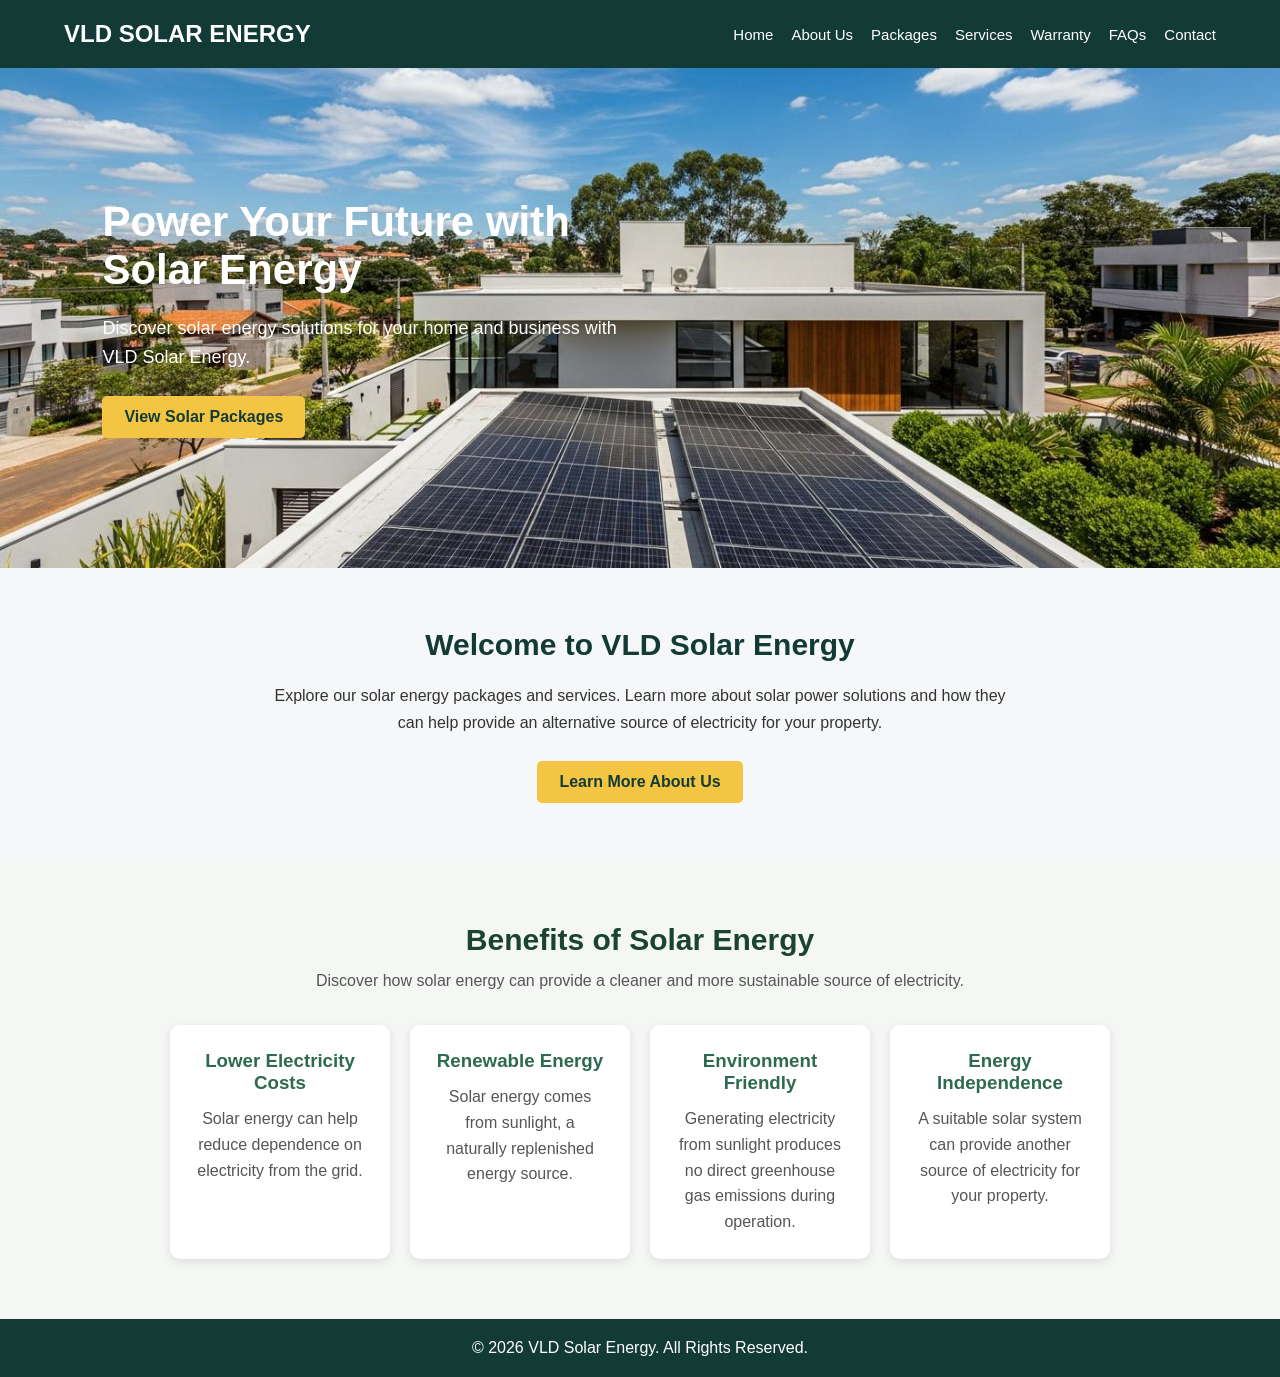
<file: index.html>
<!DOCTYPE html>
<html lang="en">
<head>
    <meta charset="UTF-8">
    <meta name="viewport" content="width=device-width, initial-scale=1.0">
    <title>VLD Solar Energy | Home</title>
    <link rel="stylesheet" href="style.css">
</head>

<body>
    <header>
        <h2>VLD SOLAR ENERGY</h2>
        <nav>
            <a href="index.html">Home</a>
            <a href="about.html">About Us</a>
            <a href="packages.html">Packages</a>
            <a href="services.html">Services</a>
            <a href="warranty.html">Warranty</a>
            <a href="faqs.html">FAQs</a>
            <a href="contact.html">Contact</a>
        </nav>
    </header>

    <section class="home">
        <div class="home-content">
            <h1>Power Your Future with Solar Energy</h1>
            <p>
                Discover solar energy solutions for your home
                and business with VLD Solar Energy.
            </p>
            <a href="packages.html" class="home-button">
                View Solar Packages
            </a>
        </div>
    </section>

    <section class="introduction">
        <h2>Welcome to VLD Solar Energy</h2>
        <p>
            Explore our solar energy packages and services.
            Learn more about solar power solutions and how
            they can help provide an alternative source of
            electricity for your property.
        </p>
        <a href="about.html" class="read-more">
            Learn More About Us
        </a>
    </section>

<section class="benefits">
    <h2>Benefits of Solar Energy</h2>
    <p>Discover how solar energy can provide a cleaner and more sustainable source of electricity.</p>

    <div class="benefits-container">

        <div class="benefit-card">
            <h3>Lower Electricity Costs</h3>
            <p>Solar energy can help reduce dependence on electricity from the grid.</p>
        </div>

        <div class="benefit-card">
            <h3>Renewable Energy</h3>
            <p>Solar energy comes from sunlight, a naturally replenished energy source.</p>
        </div>

        <div class="benefit-card">
            <h3>Environment Friendly</h3>
            <p>Generating electricity from sunlight produces no direct greenhouse gas emissions during operation.</p>
        </div>

        <div class="benefit-card">
            <h3>Energy Independence</h3>
            <p>A suitable solar system can provide another source of electricity for your property.</p>
        </div>

    </div>
</section>

    <footer>
        <p>&copy; 2026 VLD Solar Energy. All Rights Reserved.</p>
    </footer>
    <script src="script.js"></script>

</body>
</html>
</file>
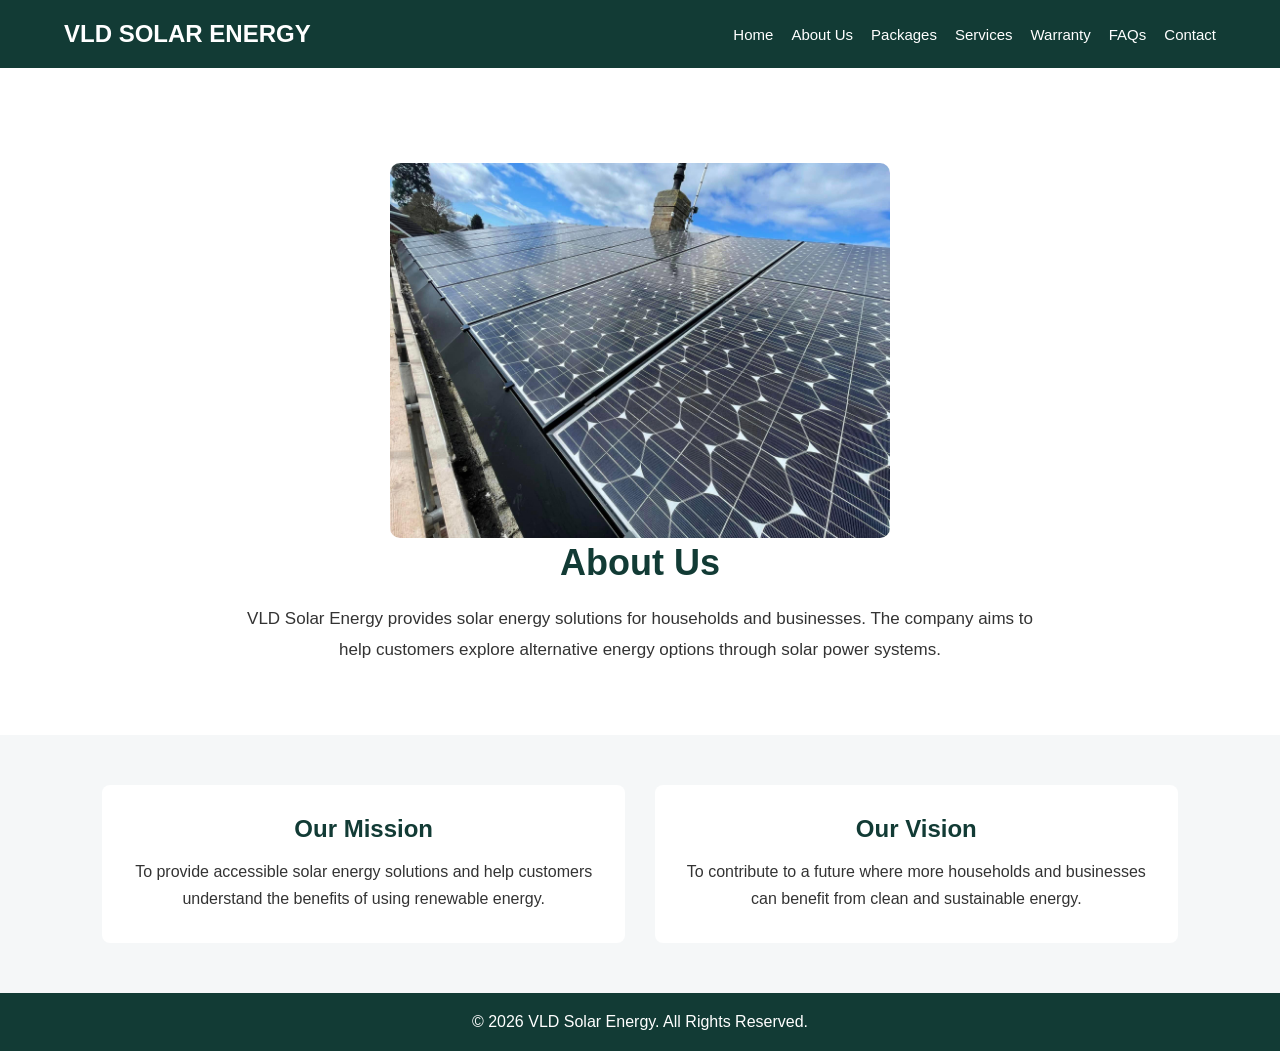
<file: about.html>
<!DOCTYPE html>
<html lang="en">
<head>
    <meta charset="UTF-8">
    <meta name="viewport" content="width=device-width, initial-scale=1.0">
    <title>VLD Solar Energy | About Us</title>
    <link rel="stylesheet" href="style.css">
</head>

<body>
    <header>
        <h2>VLD SOLAR ENERGY</h2>

        <nav>
            <a href="index.html">Home</a>
            <a href="about.html">About Us</a>
            <a href="packages.html">Packages</a>
            <a href="services.html">Services</a>
            <a href="warranty.html">Warranty</a>
            <a href="faqs.html">FAQs</a>
            <a href="contact.html">Contact</a>
        </nav>
    </header>

    <section class="about">
        <img src="images/solar-panels.jpg"
            alt="Solar panels"
            class="about-image">
    
        <h1>About Us</h1>
        <p>
            VLD Solar Energy provides solar energy solutions
            for households and businesses. The company aims
            to help customers explore alternative energy
            options through solar power systems.
        </p>
    </section>

    <section class="mission-vision">
        <div class="mission">
            <h2>Our Mission</h2>
            <p>
                To provide accessible solar energy solutions
                and help customers understand the benefits
                of using renewable energy.
            </p>
        </div>

        <div class="vision">
            <h2>Our Vision</h2>
            <p>
                To contribute to a future where more
                households and businesses can benefit
                from clean and sustainable energy.
            </p>
        </div>
    </section>

    <footer>
        <p>&copy; 2026 VLD Solar Energy. All Rights Reserved.</p>
    </footer>

    <script src="script.js"></script>

</body>
</html>
</file>
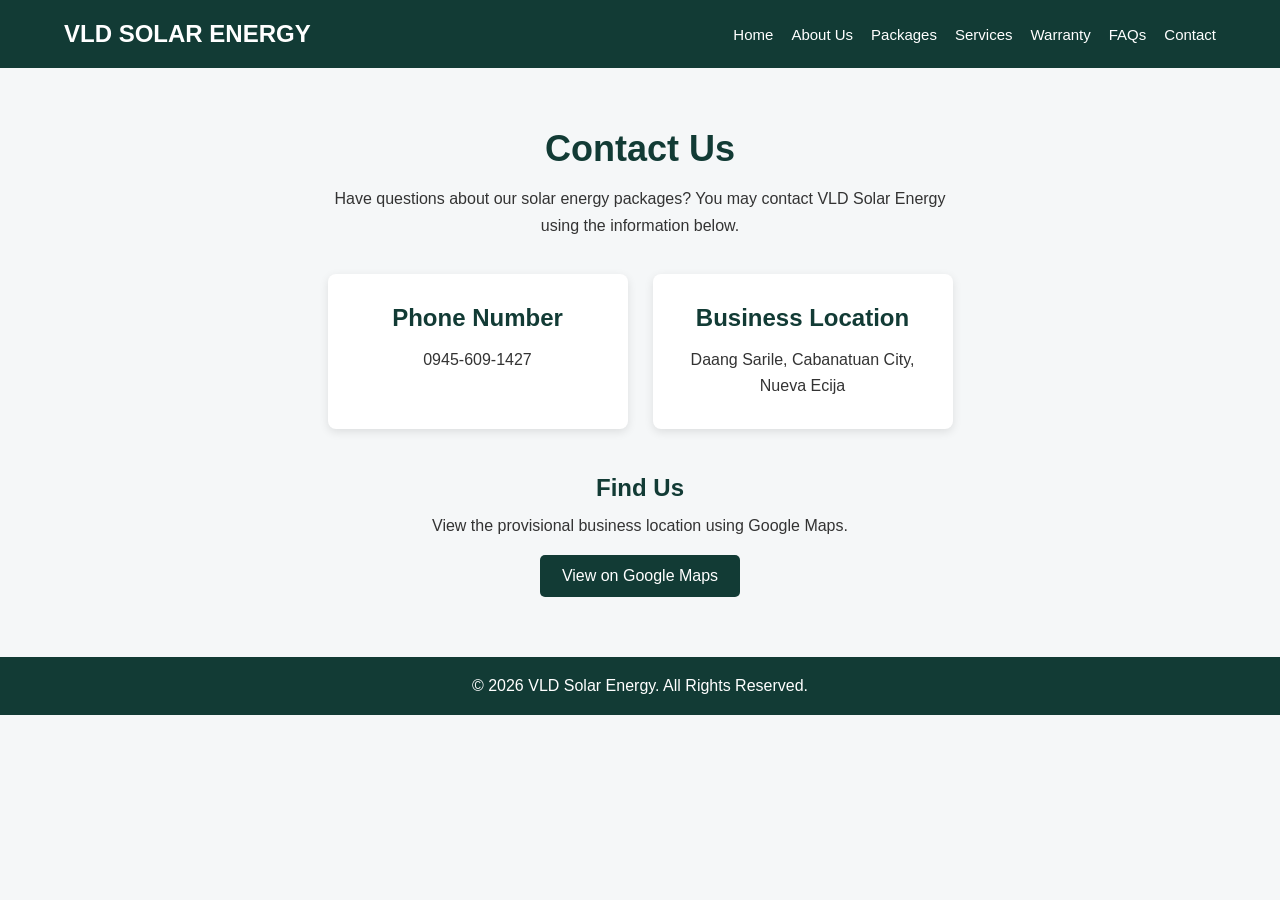
<file: contact.html>
<!DOCTYPE html>
<html lang="en">
<head>
    <meta charset="UTF-8">
    <meta name="viewport" content="width=device-width, initial-scale=1.0">
    <title>VLD Solar Energy | Contact</title>
    <link rel="stylesheet" href="style.css">
</head>

<body>
    <header>
        <h2>VLD SOLAR ENERGY</h2>
        <nav>
            <a href="index.html">Home</a>
            <a href="about.html">About Us</a>
            <a href="packages.html">Packages</a>
            <a href="services.html">Services</a>
            <a href="warranty.html">Warranty</a>
            <a href="faqs.html">FAQs</a>
            <a href="contact.html">Contact</a>
        </nav>
    </header>

    <section class="contact">
        <h1>Contact Us</h1>
        <p>
            Have questions about our solar energy packages?
            You may contact VLD Solar Energy using the
            information below.
        </p>

        <div class="contact-container">
            <div class="contact-card">

                <h2>Phone Number</h2>

                <p>0945-609-1427</p>

            </div>

            <div class="contact-card">
                <h2>Business Location</h2>
                <p>
                    Daang Sarile, Cabanatuan City,
                    Nueva Ecija
                </p>
            </div>

        </div>

        <div class="location">
            <h2>Find Us</h2>
            <p>
                View the provisional business location
                using Google Maps.
            </p>
            <a href="https://www.google.com/maps/search/?api=1&query=Daang+Sarile+Cabanatuan+City+Nueva+Ecija"
               target="_blank">
                View on Google Maps
            </a>
        </div>
    </section>

    <footer>
        <p>&copy; 2026 VLD Solar Energy. All Rights Reserved.</p>
    </footer>

    <script src="script.js"></script>

</body>
</html>
</file>
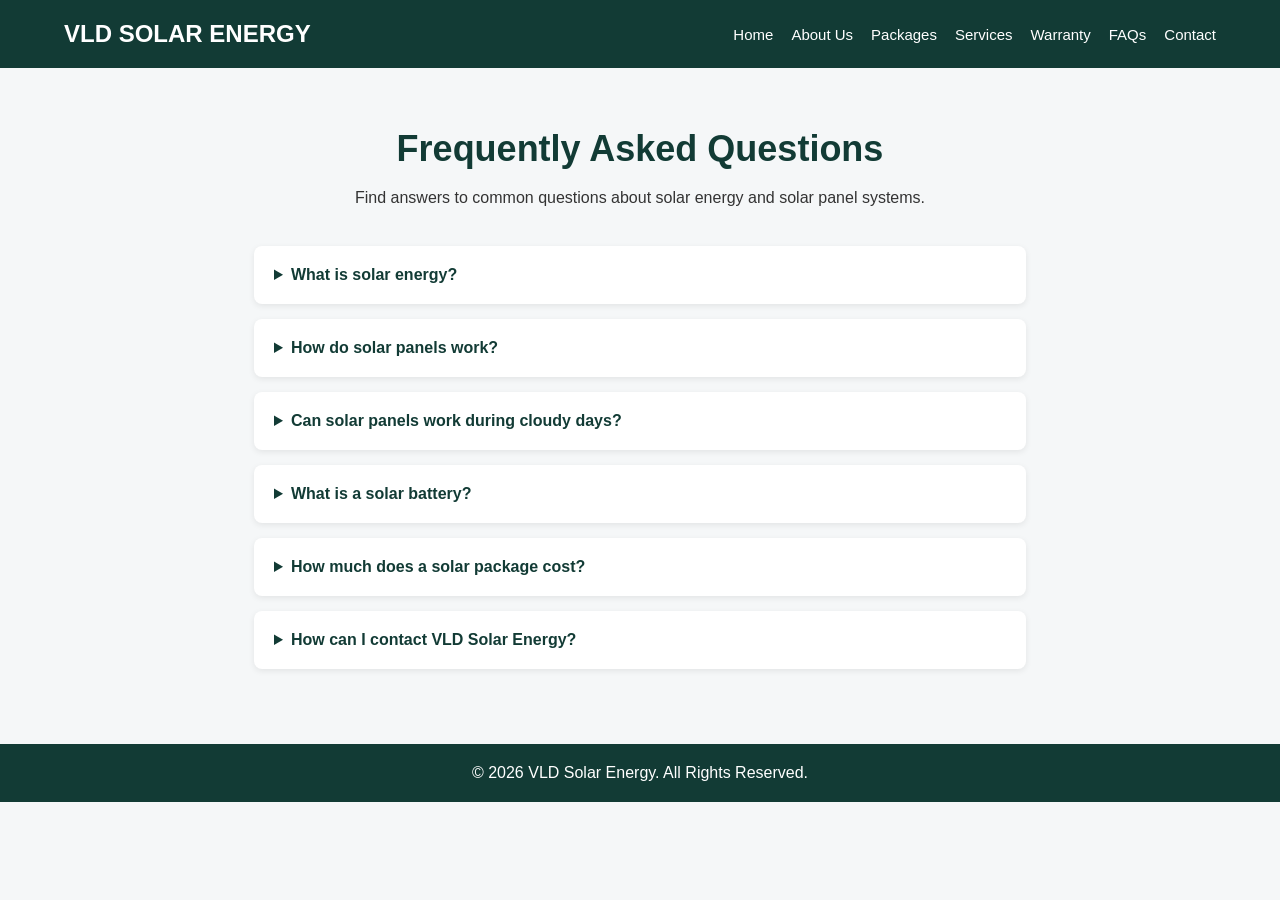
<file: faqs.html>
<!DOCTYPE html>
<html lang="en">
<head>
    <meta charset="UTF-8">
    <meta name="viewport" content="width=device-width, initial-scale=1.0">
    <title>VLD Solar Energy | FAQs</title>
    <link rel="stylesheet" href="style.css">
</head>

<body>
    <header>
        <h2>VLD SOLAR ENERGY</h2>

        <nav>
            <a href="index.html">Home</a>
            <a href="about.html">About Us</a>
            <a href="packages.html">Packages</a>
            <a href="services.html">Services</a>
            <a href="warranty.html">Warranty</a>
            <a href="faqs.html">FAQs</a>
            <a href="contact.html">Contact</a>
        </nav>
    </header>

    <section class="faqs">

        <h1>Frequently Asked Questions</h1>

        <p>
            Find answers to common questions about
            solar energy and solar panel systems.
        </p>

        <details>
            <summary>What is solar energy?</summary>
            <p>
                Solar energy is electricity or heat obtained
                from sunlight using solar technologies.
            </p>
        </details>

        <details>
            <summary>How do solar panels work?</summary>
            <p>
                Solar panels convert sunlight into electrical
                energy that can be used to power appliances
                and other electrical equipment.
            </p>
        </details>

        <details>
            <summary>Can solar panels work during cloudy days?</summary>
            <p>
                Yes. Solar panels can still generate electricity
                when sunlight is limited, although their output
                is generally reduced.
            </p>
        </details>

        <details>
            <summary>What is a solar battery?</summary>
            <p>
                A solar battery stores electricity generated
                by a solar system for later use.
            </p>
        </details>

        <details>
            <summary>How much does a solar package cost?</summary>
            <p>
                VLD Solar Energy advertises different packages
                with varying capacities and prices. Visit our
                Packages page for more information.
            </p>
        </details>

        <details>
            <summary>How can I contact VLD Solar Energy?</summary>
            <p>
                You can visit our Contact page to find
                the available contact information.
            </p>
        </details>
    </section>

    <footer>
        <p>&copy; 2026 VLD Solar Energy. All Rights Reserved.</p>
    </footer>

    <script src="script.js"></script>

</body>
</html>
</file>
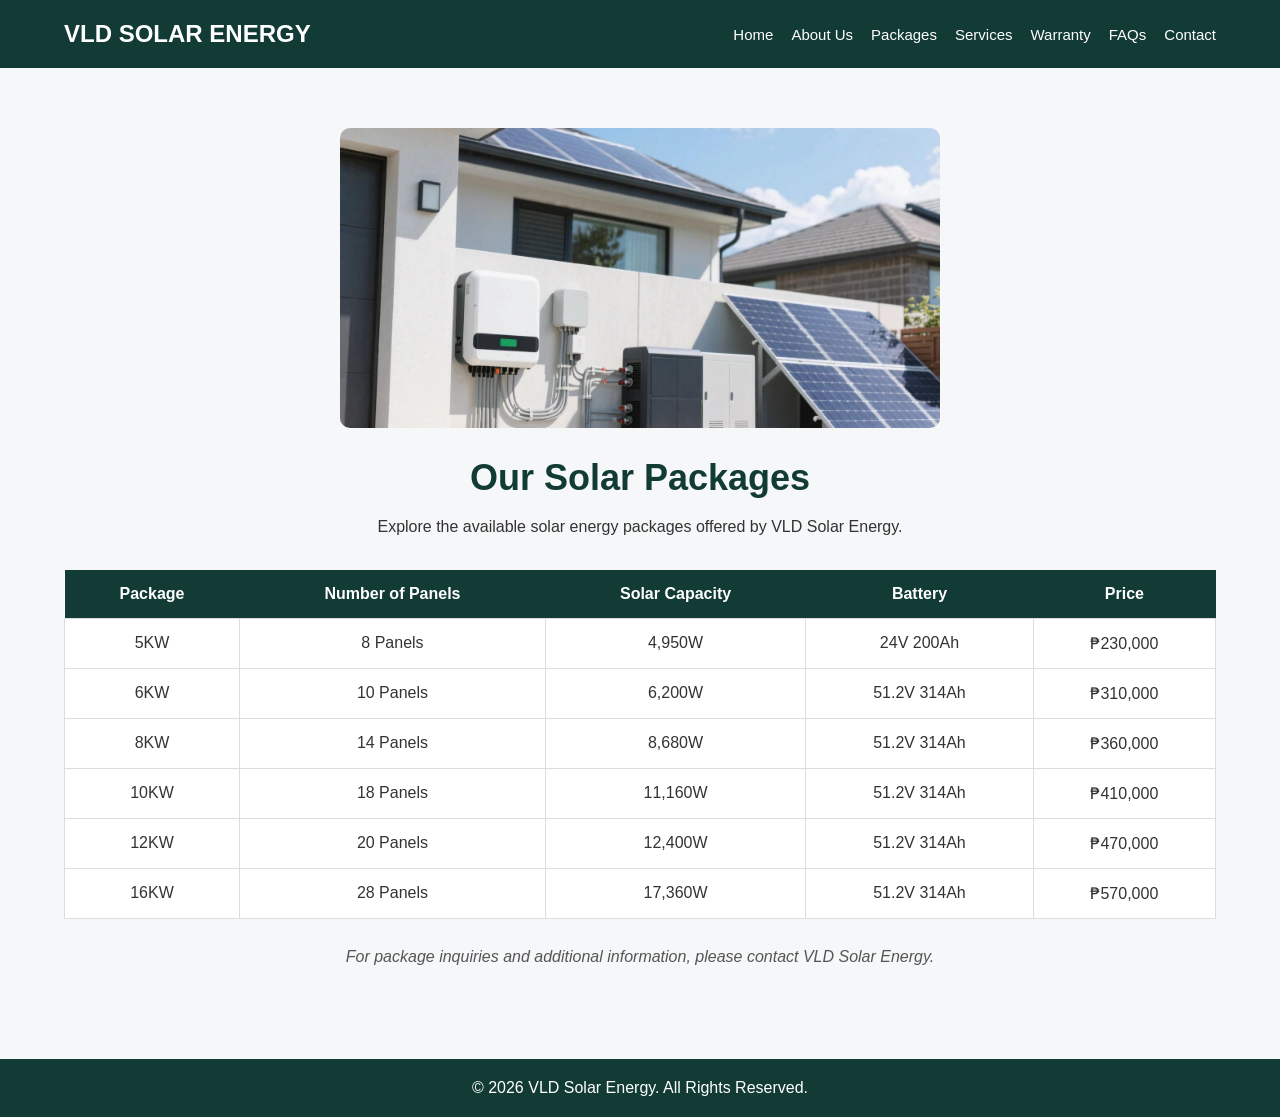
<file: packages.html>
<!DOCTYPE html>
<html lang="en">
<head>
    <meta charset="UTF-8">
    <meta name="viewport" content="width=device-width, initial-scale=1.0">
    <title>VLD Solar Energy | Packages</title>
    <link rel="stylesheet" href="style.css">
</head>

<body>
    <header>
        <h2>VLD SOLAR ENERGY</h2>

        <nav>
            <a href="index.html">Home</a>
            <a href="about.html">About Us</a>
            <a href="packages.html">Packages</a>
            <a href="services.html">Services</a>
            <a href="warranty.html">Warranty</a>
            <a href="faqs.html">FAQs</a>
            <a href="contact.html">Contact</a>
        </nav>
    </header>


    <section class="packages">

        <img src="images/solar-battery.jpg"
     alt="Solar battery system"
     class="package-image">

        <h1>Our Solar Packages</h1>

        <p>
            Explore the available solar energy packages
            offered by VLD Solar Energy.
        </p>

        <div class="table-container">
            <table class="package-table">
                <thead>
                    <tr>
                        <th>Package</th>
                        <th>Number of Panels</th>
                        <th>Solar Capacity</th>
                        <th>Battery</th>
                        <th>Price</th>
                    </tr>
                </thead>

                <tbody>
                    <tr>
                        <td>5KW</td>
                        <td>8 Panels</td>
                        <td>4,950W</td>
                        <td>24V 200Ah</td>
                        <td>₱230,000</td>
                    </tr>

                    <tr>
                        <td>6KW</td>
                        <td>10 Panels</td>
                        <td>6,200W</td>
                        <td>51.2V 314Ah</td>
                        <td>₱310,000</td>
                    </tr>

                    <tr>
                        <td>8KW</td>
                        <td>14 Panels</td>
                        <td>8,680W</td>
                        <td>51.2V 314Ah</td>
                        <td>₱360,000</td>
                    </tr>

                    <tr>
                        <td>10KW</td>
                        <td>18 Panels</td>
                        <td>11,160W</td>
                        <td>51.2V 314Ah</td>
                        <td>₱410,000</td>
                    </tr>

                    <tr>
                        <td>12KW</td>
                        <td>20 Panels</td>
                        <td>12,400W</td>
                        <td>51.2V 314Ah</td>
                        <td>₱470,000</td>
                    </tr>

                    <tr>
                        <td>16KW</td>
                        <td>28 Panels</td>
                        <td>17,360W</td>
                        <td>51.2V 314Ah</td>
                        <td>₱570,000</td>
                    </tr>
                </tbody>

            </table>
        </div>

        <p class="package-note">
            For package inquiries and additional information,
            please contact VLD Solar Energy.
        </p>

    </section>

    <footer>
        <p>&copy; 2026 VLD Solar Energy. All Rights Reserved.</p>
    </footer>

    <script src="script.js"></script>

</body>
</html>
</file>
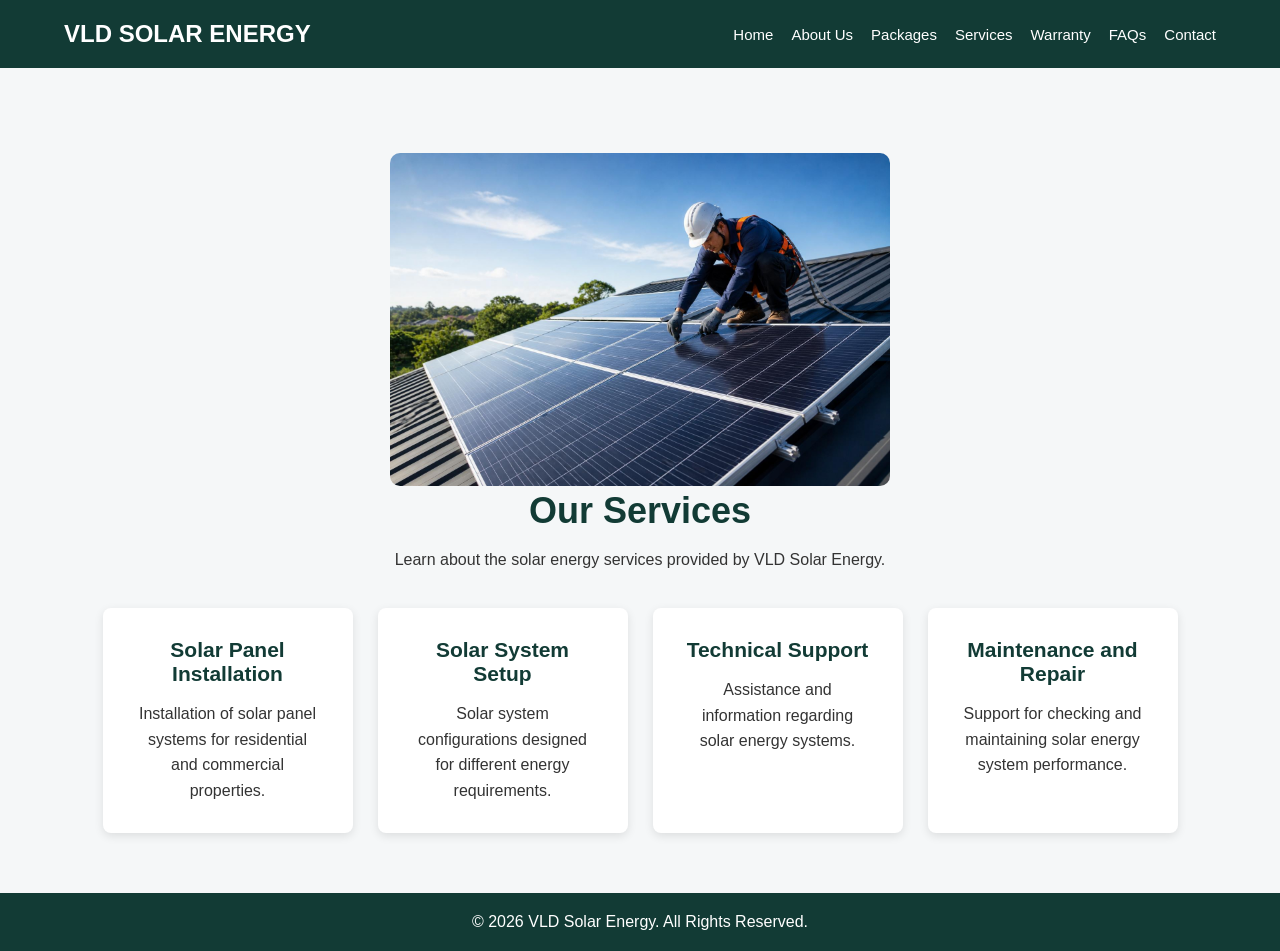
<file: services.html>
<!DOCTYPE html>
<html lang="en">
<head>
    <meta charset="UTF-8">
    <meta name="viewport" content="width=device-width, initial-scale=1.0">
    <title>VLD Solar Energy | Services</title>
    <link rel="stylesheet" href="style.css">
</head>

<body>

    <header>
        <h2>VLD SOLAR ENERGY</h2>
        <nav>
            <a href="index.html">Home</a>
            <a href="about.html">About Us</a>
            <a href="packages.html">Packages</a>
            <a href="services.html">Services</a>
            <a href="warranty.html">Warranty</a>
            <a href="faqs.html">FAQs</a>
            <a href="contact.html">Contact</a>
        </nav>
    </header>

    <section class="services">
        <img src="images/solar-installation.jpg"
     alt="Solar panel installation"
     class="about-image">

        <h1>Our Services</h1>
        <p>
            Learn about the solar energy services
            provided by VLD Solar Energy.
        </p>

        <div class="service-container">

            <div class="service-card">
                <h2>Solar Panel Installation</h2>

                <p>
                    Installation of solar panel systems
                    for residential and commercial properties.
                </p>
            </div>

            <div class="service-card">
                <h2>Solar System Setup</h2>

                <p>
                    Solar system configurations designed
                    for different energy requirements.
                </p>
            </div>

            <div class="service-card">
                <h2>Technical Support</h2>

                <p>
                    Assistance and information regarding
                    solar energy systems.
                </p>
            </div>

            <div class="service-card">
                <h2>Maintenance and Repair</h2>

                <p>
                    Support for checking and maintaining
                    solar energy system performance.
                </p>
            </div>
        </div>
    </section>

    <footer>
        <p>&copy; 2026 VLD Solar Energy. All Rights Reserved.</p>
    </footer>

    <script src="script.js"></script>

</body>
</html>
</file>
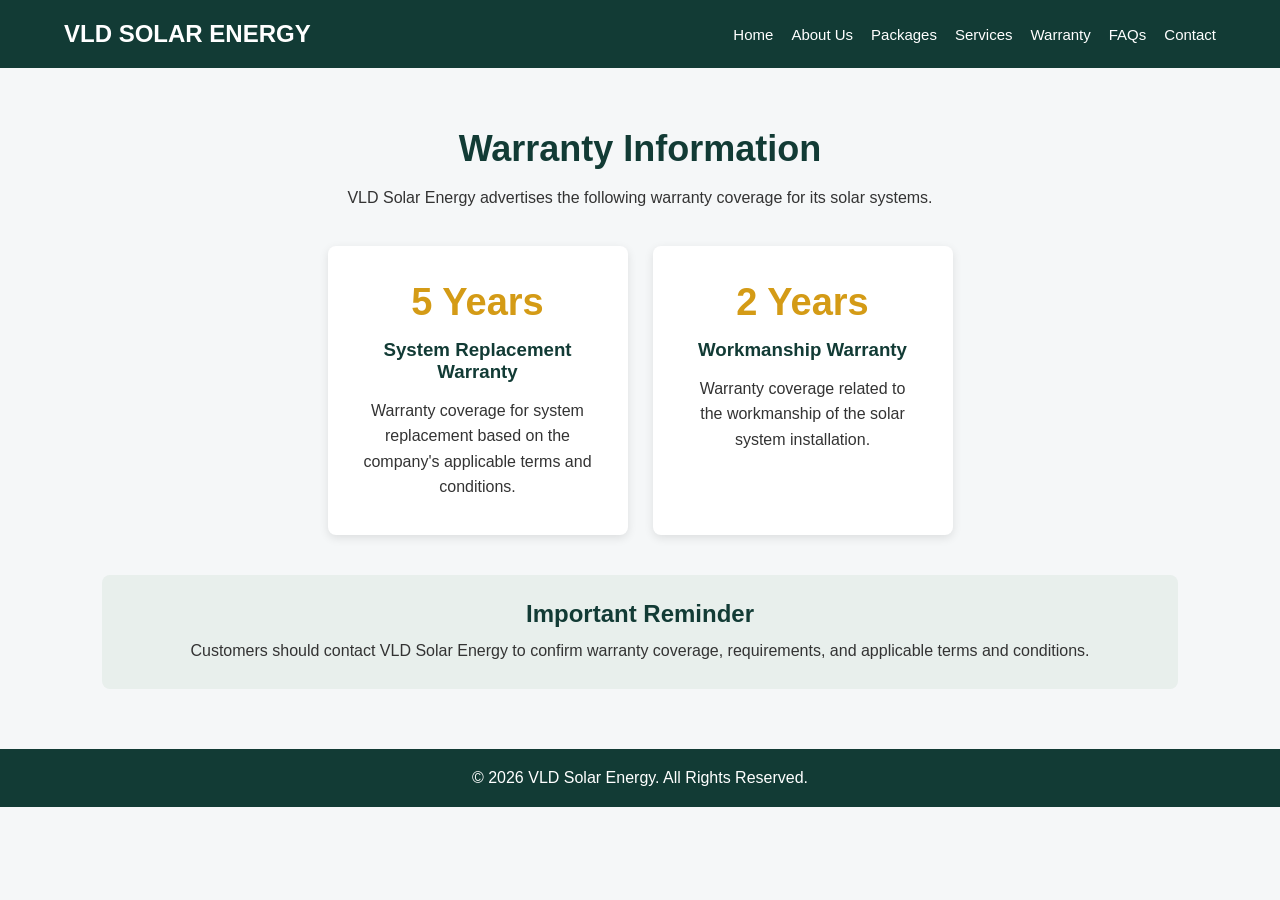
<file: warranty.html>
<!DOCTYPE html>
<html lang="en">
<head>
    <meta charset="UTF-8">
    <meta name="viewport" content="width=device-width, initial-scale=1.0">
    <title>VLD Solar Energy | Warranty</title>
    <link rel="stylesheet" href="style.css">
</head>

<body>
    <header>
        <h2>VLD SOLAR ENERGY</h2>
        <nav>
            <a href="index.html">Home</a>
            <a href="about.html">About Us</a>
            <a href="packages.html">Packages</a>
            <a href="services.html">Services</a>
            <a href="warranty.html">Warranty</a>
            <a href="faqs.html">FAQs</a>
            <a href="contact.html">Contact</a>
        </nav>
    </header>

    <section class="warranty">
        <h1>Warranty Information</h1>
        <p>
            VLD Solar Energy advertises the following
            warranty coverage for its solar systems.
        </p>

        <div class="warranty-container">
            <div class="warranty-card">
                <h2>5 Years</h2>
                <h3>System Replacement Warranty</h3>
                <p>
                    Warranty coverage for system replacement
                    based on the company's applicable terms
                    and conditions.
                </p>
            </div>

            <div class="warranty-card">
                <h2>2 Years</h2>
                <h3>Workmanship Warranty</h3>
                <p>
                    Warranty coverage related to the
                    workmanship of the solar system installation.
                </p>
            </div>
        </div>

        <div class="warranty-note">
            <h2>Important Reminder</h2>
            <p>
                Customers should contact VLD Solar Energy
                to confirm warranty coverage, requirements,
                and applicable terms and conditions.
            </p>
        </div>
    </section>

    <footer>
        <p>&copy; 2026 VLD Solar Energy. All Rights Reserved.</p>
    </footer>

    <script src="script.js"></script>

</body>
</html>
</file>
<file: style.css>
/* global styles */
* {
    margin: 0;
    padding: 0;
    box-sizing: border-box;
}

body {
    font-family: Arial, sans-serif;
    background-color: #f5f7f8;
    color: #333;
}

/* Header and Navigation */
header {
    display: flex;
    justify-content: space-between;
    align-items: center;
    flex-wrap: wrap;
    background-color: #123b35;
    color: white;
    padding: 20px 5%;
}

header h2 {
    font-size: 24px;
}

nav {
    display: flex;
    flex-wrap: wrap;
    gap: 18px;
}

nav a {
    color: white;
    text-decoration: none;
    font-size: 15px;
}

nav a:hover {
    color: #f4c542;
}

/* Home Page */
.home {
    display: flex;
    align-items: center;
    min-height: 500px;
    padding: 50px 8%;
    background-image: url("images/solar-banner.jpg");
    background-size: cover;
    background-position: center;
    background-repeat: no-repeat;
}

.home-content {
    max-width: 550px;
    color: white;
}

.home-content h1 {
    font-size: 42px;
    margin-bottom: 20px;
}

.home-content p {
    font-size: 18px;
    line-height: 1.6;
    margin-bottom: 25px;
}

.home-button,
.read-more {
    display: inline-block;
    background-color: #f4c542;
    color: #123b35;
    padding: 12px 22px;
    text-decoration: none;
    border-radius: 5px;
    font-weight: bold;
}

.home-button:hover,
.read-more:hover {
    background-color: #e0ae20;
}

.introduction {
    text-align: center;
    padding: 60px 10%;
}

.introduction h2 {
    color: #123b35;
    font-size: 30px;
    margin-bottom: 20px;
}

.introduction p {
    max-width: 750px;
    margin: 0 auto 25px;
    line-height: 1.7;
    font-size: 16px;
}

/* About Us Page */
.about {
    text-align: center;
    padding: 70px 10%;
    background-color: white;
}

.about h1 {
    color: #123b35;
    font-size: 36px;
    margin-bottom: 20px;
}

.about p {
    max-width: 800px;
    margin: auto;
    line-height: 1.8;
    font-size: 17px;
}

.about-image {
    width: 100%;
    max-width: 500px;
    height: auto;
    margin-top: 25px;
    border-radius: 10px;
}

.mission-vision {
    display: flex;
    justify-content: center;
    flex-wrap: wrap;
    gap: 30px;
    padding: 50px 8%;
}

.mission,
.vision {
    flex: 1;
    min-width: 250px;
    background-color: white;
    padding: 30px;
    border-radius: 8px;
    text-align: center;
}

.mission h2,
.vision h2 {
    color: #123b35;
    margin-bottom: 15px;
}

.mission p,
.vision p {
    line-height: 1.7;
}

/* Services Page */
.services {
    padding: 60px 8%;
    text-align: center;
}

.services h1 {
    color: #123b35;
    font-size: 36px;
    margin-bottom: 15px;
}

.services > p {
    margin-bottom: 35px;
    line-height: 1.6;
}

.service-container {
    display: flex;
    justify-content: center;
    flex-wrap: wrap;
    gap: 25px;
}

.service-card {
    width: 250px;
    background-color: white;
    padding: 30px;
    border-radius: 8px;
    box-shadow: 0 3px 10px rgba(0, 0, 0, 0.1);
    transition: 0.3s;
}

.service-card:hover {
    transform: translateY(-5px);
}

.service-card img {
    width: 100%;
    height: 150px;
    object-fit: cover;
    border-radius: 5px;
    margin-bottom: 15px;
}

.service-card h2 {
    color: #123b35;
    font-size: 21px;
    margin-bottom: 15px;
}

.service-card p {
    line-height: 1.6;
}

/* Solar Packages Page */
.packages {
    padding: 60px 5%;
    text-align: center;
}

.packages h1 {
    color: #123b35;
    font-size: 36px;
    margin-bottom: 15px;
}

.packages p {
    margin-bottom: 30px;
    line-height: 1.6;
}

.package-image {
    width: 100%;
    max-width: 600px;
    height: 300px;
    object-fit: cover;
    border-radius: 10px;
    margin-bottom: 25px;
}

.table-container {
    overflow-x: auto;
}

.package-table {
    width: 100%;
    border-collapse: collapse;
    background-color: white;
}

.package-table th {
    background-color: #123b35;
    color: white;
    padding: 15px;
}

.package-table td {
    padding: 15px;
    border: 1px solid #ddd;
}

.package-table tr:hover {
    background-color: #f0f5f2;
}

.package-note {
    margin-top: 25px;
    font-style: italic;
    color: #555;
}

/* Warranty Page */
.warranty {
    padding: 60px 8%;
    text-align: center;
}

.warranty h1 {
    color: #123b35;
    font-size: 36px;
    margin-bottom: 15px;
}

.warranty > p {
    margin-bottom: 35px;
    line-height: 1.6;
}

.warranty-container {
    display: flex;
    justify-content: center;
    flex-wrap: wrap;
    gap: 25px;
}

.warranty-card {
    width: 300px;
    background-color: white;
    padding: 35px;
    border-radius: 8px;
    box-shadow: 0 3px 10px rgba(0, 0, 0, 0.1);
}

.warranty-card h2 {
    color: #d49b16;
    font-size: 38px;
    margin-bottom: 15px;
}

.warranty-card h3 {
    color: #123b35;
    margin-bottom: 15px;
}

.warranty-card p {
    line-height: 1.6;
}

.warranty-note {
    background-color: #e8efec;
    padding: 25px;
    margin-top: 40px;
    border-radius: 8px;
}

.warranty-note h2 {
    color: #123b35;
    margin-bottom: 10px;
}

.warranty-note p {
    line-height: 1.6;
}

/* Benefits of Solar Energy */
.benefits {
    padding: 60px 8%;
    text-align: center;
    background-color: #f4f7f4;
}

.benefits h2 {
    font-size: 30px;
    color: #1b4332;
    margin-bottom: 15px;
}

.benefits > p {
    color: #555;
    margin-bottom: 35px;
}

.benefits-container {
    display: flex;
    justify-content: center;
    flex-wrap: wrap;
    gap: 20px;
}

.benefit-card {
    width: 220px;
    background-color: white;
    padding: 25px;
    border-radius: 10px;
    box-shadow: 0 3px 10px rgba(0, 0, 0, 0.1);
    transition: 0.3s;
}

.benefit-card:hover {
    transform: translateY(-5px);
}

.benefit-card h3 {
    color: #2d6a4f;
    margin-bottom: 12px;
}

.benefit-card p {
    color: #555;
    line-height: 1.6;
}

/* FAQ Page */
.faqs {
    max-width: 900px;
    margin: auto;
    padding: 60px 5%;
}

.faqs h1 {
    color: #123b35;
    font-size: 36px;
    text-align: center;
    margin-bottom: 15px;
}

.faqs > p {
    text-align: center;
    margin-bottom: 35px;
    line-height: 1.6;
}

.faqs details {
    background-color: white;
    padding: 20px;
    margin-bottom: 15px;
    border-radius: 8px;
    box-shadow: 0 2px 6px rgba(0, 0, 0, 0.08);
}

.faqs summary {
    color: #123b35;
    font-weight: bold;
    cursor: pointer;
}

.faqs details p {
    margin-top: 15px;
    line-height: 1.7;
    color: #555;
}

/* Contact Page */
.contact {
    padding: 60px 8%;
    text-align: center;
}

.contact h1 {
    color: #123b35;
    font-size: 36px;
    margin-bottom: 15px;
}

.contact > p {
    max-width: 650px;
    margin: 0 auto 35px;
    line-height: 1.7;
}

.contact-container {
    display: flex;
    justify-content: center;
    flex-wrap: wrap;
    gap: 25px;
}

.contact-card {
    width: 300px;
    background-color: white;
    padding: 30px;
    border-radius: 8px;
    box-shadow: 0 3px 10px rgba(0, 0, 0, 0.1);
}

.contact-card h2 {
    color: #123b35;
    margin-bottom: 15px;
}

.contact-card p {
    line-height: 1.6;
}

.location {
    margin-top: 45px;
}

.location h2 {
    color: #123b35;
    margin-bottom: 15px;
}

.location p {
    margin-bottom: 20px;
}

.location a {
    display: inline-block;
    background-color: #123b35;
    color: white;
    padding: 12px 22px;
    text-decoration: none;
    border-radius: 5px;
}

.location a:hover {
    background-color: #1d5c50;
}

/* Footer */
footer {
    background-color: #123b35;
    color: white;
    text-align: center;
    padding: 20px;
}

/* Responsive Design */
@media screen and (max-width: 768px) {
    header {
        flex-direction: column;
        gap: 15px;
    }

    nav {
        justify-content: center;
        gap: 12px;
    }

    .home {
        min-height: 400px;
    }

    .home-content h1 {
        font-size: 32px;
    }
}
</file>
